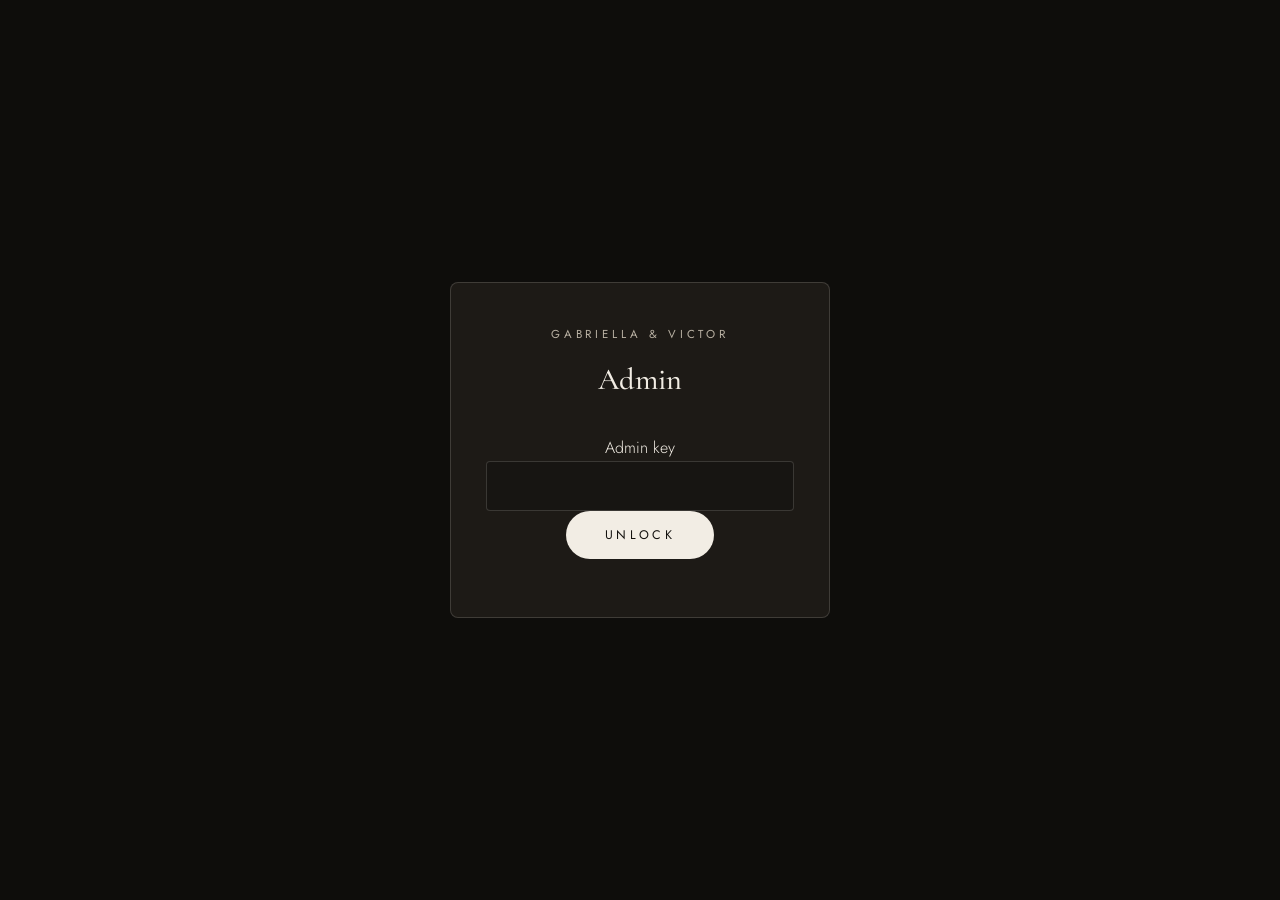
<file: admin.html>
<!doctype html>
<html lang="en">
<head>
<meta charset="utf-8">
<meta name="viewport" content="width=device-width, initial-scale=1">
<meta name="robots" content="noindex, nofollow">
<title>Gift & Canvas Admin — Gabriella &amp; Victor</title>
<link rel="preconnect" href="https://fonts.googleapis.com">
<link rel="preconnect" href="https://fonts.gstatic.com" crossorigin>
<link href="https://fonts.googleapis.com/css2?family=Caveat:wght@400;600&family=Cormorant+Garamond:wght@300;400;500&family=Jost:wght@300;400;500&display=swap" rel="stylesheet">
<link rel="stylesheet" href="css/style.css?v=24">
<link rel="stylesheet" href="css/admin.css?v=24">
</head>
<body class="admin">

<!-- ═══════════ KEY GATE ═══════════ -->
<div class="ad-gate" id="adGate">
  <form class="ad-gate-card" id="adGateForm">
    <p class="eyebrow center">Gabriella &amp; Victor</p>
    <h1>Admin</h1>
    <label class="field"><span>Admin key</span><input type="password" id="adKey" autocomplete="current-password" required></label>
    <button class="btn btn-light" type="submit">Unlock</button>
    <p class="form-note" id="adGateNote"></p>
  </form>
</div>

<!-- ═══════════ DASHBOARD ═══════════ -->
<div class="ad-shell" id="adShell" hidden>
  <header class="ad-head">
    <div>
      <p class="eyebrow">Gabriella &amp; Victor</p>
      <h1>Gifts &amp; Canvas</h1>
    </div>
    <div class="ad-head-right">
      <button class="btn btn-outline sm" type="button" id="adRefresh">Refresh</button>
      <button class="btn btn-outline sm" type="button" id="adLock">Lock</button>
    </div>
  </header>

  <div class="ad-stats" id="adStats"></div>

  <button class="ad-navtoggle" type="button" id="adNavToggle" aria-expanded="false" aria-controls="adTabs">
    <span class="ad-burger" aria-hidden="true"><i></i><i></i><i></i></span>
    <span id="adNavLabel">RSVPs</span>
    <span class="ad-navchev" aria-hidden="true">&#9662;</span>
  </button>
  <nav class="ad-tabs" id="adTabs">
    <button class="ad-tab active" type="button" data-view="rsvp">RSVPs <i id="adCountRsvp"></i></button>
    <button class="ad-tab" type="button" data-view="board">Board</button>
    <button class="ad-tab" type="button" data-view="unconfirmed">Unconfirmed <i id="adCountUnconfirmed"></i></button>
    <button class="ad-tab" type="button" data-view="received">Ordered &amp; received <i id="adCountRec"></i></button>
    <button class="ad-tab" type="button" data-view="links">Link health <i id="adCountLinks"></i></button>
    <button class="ad-tab" type="button" data-view="canvas">Canvas</button>
    <button class="ad-tab" type="button" data-view="moderation">Moderation <i id="adCountMod"></i></button>
  </nav>

  <main class="ad-body">
    <section class="ad-view" id="viewRsvp"></section>
    <section class="ad-view" id="viewBoard" hidden></section>
    <section class="ad-view" id="viewUnconfirmed" hidden></section>
    <section class="ad-view" id="viewReceived" hidden></section>
    <section class="ad-view" id="viewLinks" hidden></section>
    <section class="ad-view" id="viewModeration" hidden></section>

    <!-- ── Canvas export ── -->
    <section class="ad-view" id="viewCanvas" hidden>
      <div class="ad-canvas-wrap">
        <div class="ad-canvas-controls">
          <h3>The Third Canvas</h3>
          <p class="ad-muted" id="cxStats">Loading strokes…</p>

          <label class="ad-field"><span>Size</span>
            <select id="cxSize">
              <option value="2400">Share — artwork prints 7&Prime; wide (safe on phones)</option>
              <option value="4000" selected>Print — artwork prints 11.7&Prime; wide</option>
              <option value="6000">Large print — artwork prints 17.6&Prime; wide (desktop only)</option>
            </select>
          </label>

          <p class="ad-muted ad-out" id="cxOut"></p>

          <label class="ad-check"><input type="checkbox" id="cxSignatures" checked><span>Signatures beside each stroke</span></label>
          <label class="ad-check"><input type="checkbox" id="cxRoll" checked><span>Roll call of every name</span></label>
          <label class="ad-check"><input type="checkbox" id="cxPaper" checked><span>Warm paper background</span></label>
          <label class="ad-check"><input type="checkbox" id="cxHidden"><span>Include hidden (unapproved) strokes</span></label>

          <div class="ad-actions">
            <button class="btn btn-light sm" type="button" id="cxPng">Download PNG</button>
            <button class="btn btn-outline sm" type="button" id="cxSvg">Download SVG</button>
          </div>
          <p class="form-note" id="cxNote"></p>
          <p class="ad-muted ad-fine">SVG stays sharp at any print size and keeps names as real text — that is the one to hand a printer. Very large PNGs can fail on iPhones; use a laptop for those.</p>
        </div>

        <div class="ad-canvas-preview">
          <canvas id="cxPreview"></canvas>
        </div>
      </div>
    </section>
  </main>
</div>

<!-- ═══════════ EMAIL COMPOSER ═══════════ -->
<div class="ad-overlay" id="adMailModal" hidden>
  <form class="ad-modal" id="adMailForm">
    <button class="booth-close" type="button" id="adMailClose" aria-label="Close">&times;</button>
    <p class="eyebrow" id="adMailKind">Gentle check-in</p>
    <h3 id="adMailTo">To someone</h3>
    <label class="field"><span>Subject</span><input type="text" id="adMailSubject" required></label>
    <label class="field"><span>Message</span><textarea id="adMailBody" rows="9" required></textarea></label>
    <p class="ad-muted ad-fine">Sends from the wedding account as “Gabriella &amp; Victor”. Edit freely before sending — nothing goes out until you press Send.</p>
    <button class="btn btn-light" type="submit" id="adMailSend">Send</button>
    <p class="form-note" id="adMailNote"></p>
  </form>
</div>

<script src="js/config.js?v=24"></script>
<script src="js/canvas-export.js?v=24"></script>
<script src="js/admin.js?v=24"></script>
</body>
</html>
</file>
<file: css/style.css>
/* ═══════════ Gabriella & Victor — Of Grace & Love ═══════════ */

:root {
  --bg: #0e0d0b;
  --bg-soft: #171512;
  --card: #1d1a16;
  --ink: #f2ede4;
  --ink-dim: #b9b1a3;
  --line: rgba(242, 237, 228, 0.16);
  --sage: #9caf88;
  --terracotta: #c1683c;
  --serif: "Cormorant Garamond", Georgia, serif;
  --sans: "Jost", "Helvetica Neue", sans-serif;
}

* { margin: 0; padding: 0; box-sizing: border-box; }
[hidden] { display: none !important; }
html { scroll-behavior: smooth; }
body {
  background: var(--bg);
  color: var(--ink);
  font-family: var(--sans);
  font-weight: 300;
  line-height: 1.7;
  -webkit-font-smoothing: antialiased;
}
body.no-scroll { overflow: hidden; }
img { max-width: 100%; display: block; }
a { color: inherit; }

.eyebrow {
  font-family: var(--sans);
  font-size: 0.72rem;
  letter-spacing: 0.34em;
  text-transform: uppercase;
  color: var(--ink-dim);
  font-weight: 400;
}
.eyebrow.center { text-align: center; }

.section-title {
  font-family: var(--serif);
  font-weight: 500;
  font-size: clamp(2.2rem, 5vw, 3.4rem);
  text-align: center;
  margin: 0.6rem 0 2.8rem;
}

section { padding: 6rem 1.5rem; max-width: 1200px; margin: 0 auto; }

/* ── Buttons ── */
.btn {
  display: inline-block;
  font-family: var(--sans);
  font-size: 0.78rem;
  letter-spacing: 0.28em;
  text-transform: uppercase;
  text-decoration: none;
  padding: 0.95rem 2.4rem;
  border-radius: 999px;
  cursor: pointer;
  transition: all 0.25s ease;
  border: 1px solid transparent;
}
.btn-dark { background: #111; color: #fff; border-color: #111; }
.btn-dark:hover { background: #2b2b2b; }
.btn-outline { border-color: rgba(255,255,255,0.7); color: #fff; background: rgba(0,0,0,0.15); backdrop-filter: blur(3px); }
.btn-outline:hover { background: #fff; color: #111; }
.btn-light { background: var(--ink); color: #14120f; border: none; }
.btn-light:hover { background: #fff; }

/* ── Welcome overlay ── */
.welcome-overlay {
  position: fixed; inset: 0; z-index: 100;
  display: flex; align-items: center; justify-content: center;
  background: rgba(10, 9, 8, 0.7);
  backdrop-filter: blur(9px);
  padding: 1.2rem;
  transition: opacity 0.6s ease;
}
.welcome-overlay.closing { opacity: 0; pointer-events: none; }
.welcome-card {
  background: #faf8f4; color: #17150f;
  max-width: 480px; width: 100%;
  max-height: 92vh; overflow-y: auto;
  padding: 3rem 2.4rem;
  text-align: center;
  border-radius: 4px;
}
.welcome-card .eyebrow { color: #6c6455; }
.welcome-card h2 { font-family: var(--serif); font-size: 1.5rem; font-weight: 600; margin: 1rem 0; line-height: 1.35; }
.heart-flourish { width: 180px; margin: 0.8rem auto 0; color: #17150f; }
.welcome-body { font-size: 0.95rem; color: #3c372e; margin-bottom: 1rem; }
.welcome-body.small { font-size: 0.85rem; }
.welcome-remind { font-family: var(--sans); font-weight: 500; text-decoration: underline; text-underline-offset: 3px; margin-bottom: 0.6rem; font-size: 0.9rem; }
.welcome-card .btn { width: 100%; margin-top: 0.8rem; }

/* ── Nav ── */
.site-nav {
  position: fixed; top: 0; left: 0; right: 0; z-index: 50;
  display: flex; justify-content: center; align-items: center;
  padding: 1.1rem 1.5rem;
  background: linear-gradient(rgba(10,9,8,0.75), transparent);
  transition: background 0.3s ease;
}
.site-nav.scrolled { background: rgba(10, 9, 8, 0.92); backdrop-filter: blur(8px); }
.site-nav nav { display: flex; gap: 1.9rem; flex-wrap: wrap; justify-content: center; }
.site-nav a {
  font-size: 0.7rem; letter-spacing: 0.26em; text-transform: uppercase;
  text-decoration: none; color: #fff; opacity: 0.85; font-weight: 400;
}
.site-nav a:hover { opacity: 1; }
.nav-toggle { display: none; }

/* ── Hero ── */
.hero {
  position: relative; max-width: none; padding: 0;
  min-height: 100svh;
  display: flex; align-items: flex-end; justify-content: center;
}
.hero-bg { position: absolute; inset: 0; background-size: cover; background-position: center 30%; }
.hero-shade {
  position: absolute; inset: 0;
  background: linear-gradient(rgba(14,13,11,0.25) 0%, rgba(14,13,11,0.1) 45%, rgba(14,13,11,0.82) 100%);
}
.countdown {
  position: absolute; top: 5.2rem; left: 50%; transform: translateX(-50%);
  display: flex; gap: 1.4rem;
  background: rgba(14,13,11,0.45); backdrop-filter: blur(6px);
  padding: 0.7rem 1.8rem; border-radius: 999px;
  border: 1px solid rgba(255,255,255,0.14);
}
.countdown div { display: flex; align-items: baseline; gap: 0.25rem; }
.countdown span { font-family: var(--sans); font-weight: 400; font-size: 1.15rem; letter-spacing: 0.06em; }
.countdown small { font-size: 0.68rem; letter-spacing: 0.2em; color: var(--ink-dim); }
.hero-content { position: relative; text-align: center; padding: 0 1.5rem 11vh; }
.hero-kicker { font-size: 0.8rem; letter-spacing: 0.4em; text-transform: uppercase; margin-bottom: 1rem; }
.hero-tag {
  font-family: var(--serif); font-weight: 400;
  font-size: clamp(2.6rem, 8.5vw, 5.6rem);
  line-height: 1.05; letter-spacing: 0.02em;
}
.hero-names { font-family: var(--serif); font-style: italic; font-size: clamp(1.1rem, 2.6vw, 1.5rem); margin-top: 0.8rem; color: rgba(255,255,255,0.92); }
.hero-date { font-size: 0.78rem; letter-spacing: 0.3em; text-transform: uppercase; margin-top: 0.7rem; color: rgba(255,255,255,0.8); }
.hero-ctas { display: flex; gap: 1rem; justify-content: center; margin-top: 2.2rem; flex-wrap: wrap; }

/* ── Story ── */
.story-quote {
  font-family: var(--serif); font-style: italic; font-weight: 400;
  font-size: clamp(1.25rem, 2.8vw, 1.7rem);
  max-width: 640px; margin: 0 auto 4rem; text-align: center; color: var(--ink-dim);
}
.story-grid { display: grid; grid-template-columns: repeat(auto-fit, minmax(290px, 1fr)); gap: 2.5rem; }
.story-card { background: var(--card); border: 1px solid var(--line); border-radius: 6px; overflow: hidden; padding-bottom: 2.2rem; text-align: center; }
.story-photo { aspect-ratio: 4 / 4.6; overflow: hidden; margin-bottom: 1.8rem; }
.story-photo img { width: 100%; height: 100%; object-fit: cover; transition: transform 0.6s ease; }
.story-card:hover .story-photo img { transform: scale(1.04); }
.story-card h3 { font-family: var(--serif); font-size: 2rem; font-weight: 500; margin: 0.4rem 0 1rem; }
.story-text { padding: 0 2rem; text-align: left; color: var(--ink-dim); font-size: 0.95rem; }
.story-text p + p { margin-top: 0.9rem; }
.story-text[data-collapsed] { max-height: 8.5em; overflow: hidden; position: relative; }
.story-text[data-collapsed]::after {
  content: ""; position: absolute; left: 0; right: 0; bottom: 0; height: 3.5em;
  background: linear-gradient(transparent, var(--card));
}
.read-more {
  margin-top: 1.1rem; background: none; border: none; color: var(--ink);
  font-family: var(--sans); font-size: 0.72rem; letter-spacing: 0.3em; text-transform: uppercase;
  cursor: pointer; text-decoration: underline; text-underline-offset: 4px;
}
.story-detour { display: grid; grid-template-columns: 1fr 1.15fr; gap: 3rem; margin-top: 4.5rem; align-items: center; }
.detour-photo { border-radius: 6px; overflow: hidden; }
.detour-text p { color: var(--ink-dim); margin-top: 0.9rem; font-size: 0.98rem; }
.detour-text strong { color: var(--ink); font-weight: 500; }
@media (max-width: 800px) { .story-detour { grid-template-columns: 1fr; } }

/* ── Orbit gallery ── */
.orbit-wrap { display: flex; flex-direction: column; align-items: center; }
.orbit-stage {
  position: relative;
  width: min(88vw, 640px);
  height: min(88vw, 640px);
  touch-action: pan-y;
  user-select: none;
  -webkit-user-select: none;
}
.orbit-focal {
  position: absolute; top: 50%; left: 50%;
  transform: translate(-50%, -50%);
  width: 38%; height: 38%;
  border-radius: 50%; overflow: hidden;
  border: 2px solid var(--line);
  padding: 0; background: var(--card);
  cursor: zoom-in; z-index: 5;
  box-shadow: 0 0 60px rgba(0, 0, 0, 0.55);
}
.orbit-focal img, .orbit-item img {
  width: 100%; height: 100%; object-fit: cover; display: block;
  pointer-events: none;
  transition: opacity 0.45s ease;
}
.orbit-focal img.fading, .orbit-item img.fading { opacity: 0; }
.orbit-ring { position: absolute; inset: 0; }
.orbit-item {
  position: absolute; top: 50%; left: 50%;
  width: 17%; height: 17%;
  margin: -8.5% 0 0 -8.5%;
  border-radius: 50%; overflow: hidden;
  border: 1.5px solid var(--line);
  padding: 0; background: var(--card);
  cursor: pointer;
  transition: box-shadow 0.3s ease;
}
.orbit-item:hover { box-shadow: 0 0 26px rgba(156, 175, 136, 0.45); }
.orbit-item.popping { animation: orbitPop 0.5s ease; }
@keyframes orbitPop {
  0% { scale: 0.3; opacity: 0; }
  100% { scale: 1; opacity: 1; }
}
.orbit-caption {
  margin-top: 1.6rem;
  font-family: var(--serif); font-style: italic;
  font-size: 1.05rem; color: var(--ink-dim);
}
.orbit-hint { margin-top: 0.4rem; font-size: 0.68rem; letter-spacing: 0.26em; text-transform: uppercase; color: var(--ink-dim); opacity: 0.7; }
@media (max-width: 480px) {
  .orbit-item:nth-child(n + 9) { display: none; }
}

/* ── Vintage film strip ── */
.filmstrip {
  margin-top: 1.6rem;
  background: #14110d;
  border-top: 1px solid var(--line); border-bottom: 1px solid var(--line);
  padding: 26px 0;
  overflow: hidden;
  position: relative;
}
.filmstrip::before, .filmstrip::after {
  content: ""; position: absolute; left: 0; right: 0; height: 14px; z-index: 2;
  background-image: radial-gradient(circle at 8px 7px, #efe9dd 4px, transparent 4.6px);
  background-size: 34px 14px;
  background-repeat: repeat-x;
  opacity: 0.85;
}
.filmstrip::before { top: 6px; }
.filmstrip::after { bottom: 6px; }
/* Native scroll container instead of a transform-animated mega-layer:
   iOS refuses to rasterize very wide composited layers (the strip went
   blank on phones once it passed ~90 frames), and native scrolling also
   lets guests swipe the strip themselves. JS auto-advances scrollLeft. */
.filmstrip-scroller {
  overflow-x: auto;
  scrollbar-width: none;
  -webkit-overflow-scrolling: touch;
}
.filmstrip-scroller::-webkit-scrollbar { display: none; }
.filmstrip-track {
  display: flex; gap: 1.3rem; width: max-content;
  padding: 0.6rem 0;
}
.film-frame {
  flex: 0 0 168px;
  background: #efe9dd;
  padding: 8px 8px 22px;
  border-radius: 2px;
  cursor: pointer; border: none;
  box-shadow: 0 4px 14px rgba(0, 0, 0, 0.45);
}
.film-frame:nth-child(3n) { rotate: 1.4deg; }
.film-frame:nth-child(3n + 1) { rotate: -1.2deg; }
.film-frame:nth-child(4n) { rotate: 0.6deg; }
.film-frame img {
  width: 100%; aspect-ratio: 4 / 5; object-fit: cover;
  filter: sepia(0.45) contrast(0.92) saturate(0.7);
  pointer-events: none;
}

@media (prefers-reduced-motion: reduce) {
  .marquee-track { animation: none; }
}

/* ── Polaroid wish wall ── */
.wishes-lead { text-align: center; color: var(--ink-dim); max-width: 480px; margin: -1rem auto 1.8rem; }
.wall-actions { text-align: center; margin-bottom: 2.6rem; }
.wall-actions:last-child { margin: 1rem 0 0; }
.wishes-wall { columns: 4 210px; column-gap: 1.4rem; margin-bottom: 1rem; }
.polaroid {
  background: #efe9dd; color: #2b2620;
  padding: 10px 10px 14px;
  margin: 0 auto 1.6rem; break-inside: avoid;
  border-radius: 2px;
  box-shadow: 0 6px 18px rgba(0, 0, 0, 0.5);
  position: relative;
}
.polaroid::before {
  content: ""; position: absolute; top: -9px; left: 50%;
  translate: -50% 0; rotate: -2deg;
  width: 74px; height: 20px;
  background: rgba(214, 199, 167, 0.85);
  box-shadow: 0 1px 3px rgba(0,0,0,0.18);
}
.polaroid:nth-child(3n) { rotate: 1.6deg; }
.polaroid:nth-child(3n + 1) { rotate: -1.4deg; }
.polaroid:nth-child(5n) { rotate: 0.7deg; }
.polaroid.mine { outline: 2px solid var(--sage); outline-offset: 3px; }
.polaroid .ph { width: 100%; aspect-ratio: 1; object-fit: cover; display: block; background: #d8d0c0; }
.polaroid .ph-placeholder {
  width: 100%; aspect-ratio: 1; display: flex; align-items: center; justify-content: center;
  font-size: 2.2rem; background: linear-gradient(135deg, #9caf88, #6e805f);
}
.polaroid .wish-msg { font-family: "Caveat", cursive; font-size: 1.25rem; line-height: 1.25; margin: 0.7rem 0.2rem 0.2rem; }
.polaroid .wish-name { font-family: "Caveat", cursive; font-size: 1rem; color: #6c6455; text-align: right; margin-right: 0.3rem; }
.polaroid .mine-tag { font-family: var(--sans); font-size: 0.6rem; letter-spacing: 0.2em; text-transform: uppercase; color: var(--sage); position: absolute; top: -26px; left: 0; }
.wishes-empty { text-align: center; color: var(--ink-dim); font-style: italic; }

/* ── Booth modal ── */
.booth-overlay {
  position: fixed; inset: 0; z-index: 95;
  background: rgba(10, 9, 8, 0.8); backdrop-filter: blur(8px);
  display: flex; align-items: center; justify-content: center; padding: 1rem;
}
.booth-overlay[hidden] { display: none; }
.booth-card {
  background: var(--card); border: 1px solid var(--line); border-radius: 8px;
  width: 100%; max-width: 440px; max-height: 94vh; overflow-y: auto;
  padding: 2.2rem 1.9rem; text-align: center; position: relative;
}
.booth-card h3 { font-family: var(--serif); font-size: 1.6rem; font-weight: 500; margin-bottom: 1.4rem; }
.booth-close {
  position: absolute; top: 0.7rem; right: 1rem;
  background: none; border: none; color: var(--ink); font-size: 1.9rem; cursor: pointer; opacity: 0.7;
}
.booth-close:hover { opacity: 1; }
.booth-stage {
  position: relative; border-radius: 6px; overflow: hidden;
  background: var(--bg-soft); border: 1px dashed var(--line);
  aspect-ratio: 1; max-width: 300px; margin: 0.4rem auto 0.9rem;
  display: flex; align-items: center; justify-content: center;
}
.booth-idle { color: var(--ink-dim); font-size: 0.85rem; padding: 1.4rem; }
.booth-stage video, .booth-stage img { width: 100%; height: 100%; object-fit: cover; transform: scaleX(-1); }
.booth-stage img#boothPreview { transform: none; }
.booth-count {
  position: absolute; inset: 0; display: flex; align-items: center; justify-content: center;
  font-family: var(--serif); font-size: 5rem; color: #fff;
  background: rgba(0, 0, 0, 0.25); text-shadow: 0 2px 14px rgba(0,0,0,0.6);
}
.booth-flash { position: absolute; inset: 0; background: #fff; opacity: 0; pointer-events: none; }
.booth-flash.go { animation: flash 0.5s ease; }
@keyframes flash { 0% { opacity: 0.95; } 100% { opacity: 0; } }
.booth-controls { display: flex; gap: 0.6rem; justify-content: center; flex-wrap: wrap; margin-bottom: 1.2rem; }
.btn.sm { padding: 0.6rem 1.3rem; font-size: 0.68rem; }
.booth-upload { display: inline-block; }

/* ── The Third Canvas ── */
.tc-lead {
  max-width: 620px; margin: -0.6rem auto 2.6rem; text-align: center;
  color: var(--ink-dim); font-family: var(--serif); font-style: italic; font-size: 1.12rem;
}
.tc-origin {
  max-width: 460px; margin: 0 auto 2.8rem;
  background: #efe9dd; padding: 10px 10px 12px;
  border-radius: 2px; rotate: -1.2deg;
  box-shadow: 0 8px 26px rgba(0, 0, 0, 0.5);
}
.tc-origin img { width: 100%; display: block; }
.tc-origin figcaption {
  font-family: "Caveat", cursive; font-size: 1.25rem;
  color: #4a4238; text-align: center; padding-top: 0.5rem;
}
.tc-frame {
  position: relative; max-width: 860px; margin: 0 auto;
  background: #efe9dd; padding: 14px;
  border-radius: 3px; box-shadow: 0 10px 40px rgba(0, 0, 0, 0.55);
}
.tc-frame canvas {
  width: 100%; display: block; aspect-ratio: 3 / 2;
  background: #f6f1e7; border-radius: 2px;
  cursor: crosshair; touch-action: none;
}
.tc-tooltip {
  position: absolute; z-index: 4; pointer-events: none;
  background: rgba(20, 17, 13, 0.92); color: var(--ink);
  font-family: "Caveat", cursive; font-size: 1.1rem;
  padding: 0.25rem 0.8rem; border-radius: 999px; white-space: nowrap;
  translate: -50% -130%;
}
.tc-caption { text-align: center; margin-top: 1.4rem; font-family: var(--serif); font-style: italic; color: var(--ink-dim); }
.tc-tools { max-width: 640px; margin: 1.8rem auto 0; text-align: center; }
.tc-palette { display: flex; gap: 0.9rem; justify-content: center; flex-wrap: wrap; }
.tc-swatch {
  width: 40px; height: 40px; border-radius: 50%;
  border: 2px solid transparent; cursor: pointer; padding: 0;
  transition: scale 0.15s ease;
}
.tc-swatch.active { border-color: var(--ink); scale: 1.15; }
.tc-sizes { display: flex; gap: 0.9rem; justify-content: center; margin-top: 1rem; }
.tc-size {
  background: var(--card); border: 1px solid var(--line); border-radius: 50%;
  width: 42px; height: 42px; cursor: pointer;
  display: flex; align-items: center; justify-content: center;
}
.tc-size i { background: var(--ink); border-radius: 50%; display: block; }
.tc-size.active { border-color: var(--sage); }
.tc-actions { display: flex; gap: 0.7rem; justify-content: center; align-items: center; flex-wrap: wrap; margin-top: 1.3rem; }
.tc-actions input {
  background: var(--bg-soft); border: 1px solid var(--line); border-radius: 999px;
  color: var(--ink); font-family: var(--sans); font-weight: 300;
  padding: 0.6rem 1.2rem; outline: none; width: 180px;
}
.tc-actions input:focus { border-color: var(--sage); }
.tc-done { text-align: center; font-family: var(--serif); font-style: italic; font-size: 1.25rem; margin-top: 1.6rem; }
.btn:disabled { opacity: 0.45; cursor: not-allowed; }

/* ── Forms ── */
.card-form {
  background: var(--card); border: 1px solid var(--line); border-radius: 6px;
  max-width: 520px; margin: 0 auto; padding: 2.6rem 2.2rem; text-align: center;
}
.card-form.wide { max-width: 680px; }
.card-form h3 { font-family: var(--serif); font-size: 1.7rem; font-weight: 500; margin-bottom: 1.6rem; }
.field { text-align: left; margin-bottom: 1.2rem; flex: 1; }
.field label { display: block; font-size: 0.68rem; letter-spacing: 0.26em; text-transform: uppercase; color: var(--ink-dim); margin-bottom: 0.45rem; }
.field input, .field textarea, .field select {
  width: 100%; background: var(--bg-soft); border: 1px solid var(--line); border-radius: 4px;
  color: var(--ink); font-family: var(--sans); font-weight: 300; font-size: 0.95rem;
  padding: 0.8rem 0.9rem; outline: none; transition: border-color 0.2s;
}
.field input:focus, .field textarea:focus, .field select:focus { border-color: var(--sage); }
.field-row { display: flex; gap: 1.2rem; }
@media (max-width: 560px) { .field-row { flex-direction: column; gap: 0; } }
.card-form .btn { margin-top: 0.6rem; }
.form-note { font-size: 0.8rem; color: var(--ink-dim); margin-top: 1rem; }
.form-note.success { color: var(--sage); }
.form-note.error { color: var(--terracotta); }

/* ── Schedule ── */
.schedule-grid { display: grid; grid-template-columns: repeat(auto-fit, minmax(280px, 1fr)); gap: 2rem; }
.event-card { background: var(--card); border: 1px solid var(--line); border-radius: 6px; padding: 2.4rem 2.2rem; }
.event-card h3 { font-family: var(--serif); font-size: 1.9rem; font-weight: 500; margin: 0.5rem 0 1.4rem; }
.event-card dl div { padding: 0.9rem 0; border-top: 1px solid var(--line); }
.event-card dt { font-size: 0.68rem; letter-spacing: 0.26em; text-transform: uppercase; color: var(--ink-dim); margin-bottom: 0.3rem; }
.event-card dd { font-size: 0.98rem; }
.swatches { display: flex; gap: 1.4rem; margin: 1rem 0 1.4rem; }
.swatch { text-align: center; }
.swatch i { display: block; width: 62px; height: 62px; border-radius: 50%; border: 1px solid var(--line); margin-bottom: 0.6rem; }
.swatch span { font-size: 0.72rem; letter-spacing: 0.18em; text-transform: uppercase; color: var(--ink-dim); }

/* ── Gifting ── */
.gifting-lead { max-width: 560px; margin: 0 auto 3rem; text-align: center; color: var(--ink-dim); }
.gifting-grid { display: grid; grid-template-columns: repeat(auto-fit, minmax(260px, 1fr)); gap: 2rem; max-width: 760px; margin: 0 auto; }
.gift-card { background: var(--card); border: 1px solid var(--line); border-radius: 6px; padding: 2.2rem; text-align: center; }
.gift-card h4 { font-family: var(--sans); font-weight: 400; font-size: 0.75rem; letter-spacing: 0.3em; text-transform: uppercase; color: var(--ink-dim); margin-bottom: 1.2rem; }
.gift-card .bank { font-family: var(--serif); font-size: 1.4rem; }
.gift-card .acct { font-size: 1.6rem; letter-spacing: 0.14em; margin: 0.5rem 0; font-weight: 400; }
.gift-card .holder { color: var(--ink-dim); font-size: 0.9rem; }

/* ── FAQ ── */
.faq-list { max-width: 680px; margin: 0 auto; }
.faq-list details { border-top: 1px solid var(--line); }
.faq-list details:last-child { border-bottom: 1px solid var(--line); }
.faq-list summary {
  cursor: pointer; list-style: none; padding: 1.4rem 2.4rem 1.4rem 0.2rem;
  font-family: var(--sans); font-size: 0.82rem; letter-spacing: 0.22em; text-transform: uppercase;
  position: relative;
}
.faq-list summary::-webkit-details-marker { display: none; }
.faq-list summary::after { content: "+"; position: absolute; right: 0.4rem; font-size: 1.2rem; transition: transform 0.25s; }
.faq-list details[open] summary::after { transform: rotate(45deg); }
.faq-list details p { padding: 0 0.2rem 1.5rem; color: var(--ink-dim); font-size: 0.95rem; }
.tag-inline { color: var(--sage); }

/* ── Footer ── */
.footer { padding: 4rem 0 2.5rem; border-top: 1px solid var(--line); overflow: hidden; }
.marquee { white-space: nowrap; overflow: hidden; opacity: 0.5; }
.marquee-track { display: inline-block; animation: marquee 30s linear infinite; font-family: var(--serif); font-style: italic; font-size: 1.6rem; }
@keyframes marquee { from { transform: translateX(0); } to { transform: translateX(-50%); } }
.footer-contact { text-align: center; margin-top: 2.2rem; font-size: 0.8rem; letter-spacing: 0.2em; text-transform: uppercase; color: var(--ink-dim); }
.footer-contact a { color: var(--ink); text-decoration: none; border-bottom: 1px solid var(--line); }
.footer-credit { text-align: center; margin-top: 1rem; font-size: 0.8rem; color: var(--ink-dim); }

/* ── Lightbox ── */
.lightbox {
  position: fixed; inset: 0; z-index: 90;
  background: rgba(8, 7, 6, 0.94);
  display: flex; align-items: center; justify-content: center;
}
.lightbox[hidden] { display: none; }
.lightbox img { max-width: 92vw; max-height: 88vh; border-radius: 4px; }
.lightbox button {
  position: absolute; background: none; border: none; color: #fff;
  font-size: 2.6rem; cursor: pointer; opacity: 0.75; line-height: 1;
}
.lightbox button:hover { opacity: 1; }
.lightbox-close { top: 1.2rem; right: 1.8rem; }
.lightbox-prev { left: 1.2rem; top: 50%; transform: translateY(-50%); }
.lightbox-next { right: 1.2rem; top: 50%; transform: translateY(-50%); }

/* ── Mobile nav ── */
@media (max-width: 720px) {
  .site-nav { justify-content: flex-end; }
  .site-nav nav {
    display: none; position: absolute; top: 100%; left: 0; right: 0;
    flex-direction: column; align-items: center; gap: 0;
    background: rgba(10, 9, 8, 0.97); padding: 1rem 0 1.6rem;
  }
  .site-nav nav a { padding: 0.75rem 0; }
  .site-nav.open nav { display: flex; }
  .nav-toggle {
    display: flex; flex-direction: column; gap: 5px;
    background: none; border: none; cursor: pointer; padding: 0.4rem;
  }
  .nav-toggle span { width: 24px; height: 1.5px; background: #fff; display: block; }
  .countdown { gap: 0.9rem; padding: 0.55rem 1.2rem; top: 4.6rem; }
  .countdown span { font-size: 0.95rem; }
  section { padding: 4.5rem 1.2rem; }
}

/* ── Gift registry ── */
.registry-head {
  display: flex; flex-wrap: wrap; gap: 1rem; align-items: center; justify-content: space-between;
  max-width: 1000px; margin: 0 auto 1.8rem;
}
.registry-filters { display: flex; flex-wrap: wrap; gap: 0.5rem; }
.registry-filter {
  background: none; border: 1px solid var(--line); color: var(--ink-dim);
  font-family: var(--sans); font-size: 0.66rem; letter-spacing: 0.18em; text-transform: uppercase;
  padding: 0.5rem 1rem; border-radius: 999px; cursor: pointer; transition: all 0.25s ease;
}
.registry-filter:hover { color: var(--ink); border-color: var(--ink-dim); }
.registry-filter.active { background: var(--ink); color: var(--bg); border-color: var(--ink); }

.registry-grid {
  display: grid; grid-template-columns: repeat(auto-fill, minmax(230px, 1fr));
  gap: 1.6rem; max-width: 1000px; margin: 0 auto;
}
.registry-card {
  background: var(--card); border: 1px solid var(--line); border-radius: 6px;
  overflow: hidden; text-align: left; padding: 0; cursor: pointer;
  font-family: var(--sans); color: var(--ink);
  display: flex; flex-direction: column; transition: border-color 0.25s ease, transform 0.25s ease;
}
.registry-card:hover:not(.taken) { border-color: var(--sage); transform: translateY(-3px); }
.registry-card.selected { border-color: var(--sage); box-shadow: 0 0 0 1px var(--sage); }
.registry-card.taken { cursor: default; opacity: 0.55; }
.registry-thumb {
  aspect-ratio: 4 / 3; background: var(--bg-soft); position: relative;
  display: flex; align-items: center; justify-content: center; overflow: hidden;
}
.registry-thumb img { width: 100%; height: 100%; object-fit: cover; }
.registry-thumb .ph-mark {
  font-family: var(--serif); font-size: 2.4rem; color: var(--ink-dim); opacity: 0.4;
}
.registry-card.taken .registry-thumb img { filter: grayscale(1); }
.registry-tick {
  position: absolute; top: 0.6rem; right: 0.6rem;
  width: 26px; height: 26px; border-radius: 50%;
  background: var(--sage); color: #17150f; font-size: 0.95rem;
  display: none; align-items: center; justify-content: center;
}
.registry-card.selected .registry-tick { display: flex; }
.registry-body { padding: 1rem 1.1rem 1.2rem; display: flex; flex-direction: column; gap: 0.45rem; flex: 1; }
.registry-cat { font-size: 0.6rem; letter-spacing: 0.24em; text-transform: uppercase; color: var(--ink-dim); }
.registry-name { font-family: var(--serif); font-size: 1.12rem; line-height: 1.3; font-weight: 500; }
.registry-price { font-size: 0.88rem; color: var(--ink-dim); }
.registry-share-note { font-size: 0.72rem; color: var(--sage); }
.registry-state { font-size: 0.76rem; color: var(--ink-dim); margin-top: auto; padding-top: 0.5rem; }
.registry-card.taken .registry-state { color: var(--terracotta); }
.registry-bar { height: 4px; border-radius: 999px; background: var(--line); overflow: hidden; margin-top: 0.5rem; }
.registry-bar i { display: block; height: 100%; background: var(--sage); border-radius: 999px; }
.registry-note { text-align: center; margin-top: 1.6rem; }
.registry-skeleton { text-align: center; color: var(--ink-dim); font-style: italic; padding: 2rem 0; grid-column: 1 / -1; }
.gifting-cash { margin-top: 4.5rem; }
.gifting-cash .eyebrow { margin-bottom: 1.6rem; }

/* ── Sticky selection bar ── */
.gift-bar {
  position: fixed; left: 50%; bottom: 1.2rem; translate: -50% 0; z-index: 60;
  display: flex; align-items: center; gap: 1rem;
  background: var(--card); border: 1px solid var(--sage); border-radius: 999px;
  padding: 0.6rem 0.7rem 0.6rem 1.4rem;
  box-shadow: 0 10px 34px rgba(0, 0, 0, 0.55);
  font-family: var(--sans); max-width: calc(100vw - 2rem);
}
.gift-bar[hidden] { display: none; }
.gift-bar-count { font-size: 0.78rem; letter-spacing: 0.06em; white-space: nowrap; }
.gift-bar-total { font-size: 0.78rem; color: var(--ink-dim); white-space: nowrap; }
.gift-bar-clear {
  background: none; border: none; color: var(--ink-dim); font-size: 1.4rem;
  cursor: pointer; line-height: 1; padding: 0 0.3rem;
}
.gift-bar-clear:hover { color: var(--ink); }
/* keep the bar from covering the last row of cards */
body.has-gift-bar .gifting { padding-bottom: 8rem; }

/* ── Gift claim modal ── */
.gift-panel { max-width: 520px; text-align: left; }
.gift-panel .eyebrow { text-align: left; }
.gift-panel-title { font-family: var(--serif); font-size: 1.7rem; font-weight: 500; margin: 0.5rem 0 0.5rem; }
.gift-panel-lead { color: var(--ink-dim); font-size: 0.9rem; margin-bottom: 1.6rem; }
.gift-form .field { margin-bottom: 1rem; }
.gift-form .field em { font-style: normal; color: var(--ink-dim); text-transform: none; letter-spacing: 0; }
.gift-check {
  display: flex; align-items: center; gap: 0.6rem; margin: -0.3rem 0 1.2rem;
  font-size: 0.82rem; color: var(--ink-dim); cursor: pointer;
}
.gift-check input { accent-color: var(--sage); width: 16px; height: 16px; }
.gift-chosen { border-top: 1px solid var(--line); padding-top: 1.1rem; margin-bottom: 1.2rem; }
.gift-chosen-label { font-size: 0.62rem; letter-spacing: 0.24em; text-transform: uppercase; color: var(--ink-dim); margin-bottom: 0.7rem; }
.gift-chosen-list { list-style: none; display: flex; flex-direction: column; gap: 0.5rem; }
.gift-chosen-list li { display: flex; align-items: center; gap: 0.7rem; font-size: 0.88rem; }
.gift-chosen-list .gc-name { flex: 1; }
.gift-chosen-list .gc-price { color: var(--ink-dim); font-size: 0.8rem; }
.gift-chosen-list .gc-drop {
  background: none; border: none; color: var(--ink-dim); font-size: 1.2rem; cursor: pointer; line-height: 1; padding: 0 0.2rem;
}
.gift-chosen-list .gc-drop:hover { color: var(--terracotta); }
.gift-fineprint { font-size: 0.74rem; color: var(--ink-dim); margin-top: 1rem; line-height: 1.5; }
.hp { position: absolute; left: -9999px; width: 1px; height: 1px; overflow: hidden; }

/* ── Post-claim checkout panel ── */
.gift-done { text-align: left; }
.gift-block { border-top: 1px solid var(--line); padding-top: 1.2rem; margin-top: 1.4rem; }
.gift-block h4 {
  font-family: var(--sans); font-weight: 400; font-size: 0.64rem;
  letter-spacing: 0.24em; text-transform: uppercase; color: var(--ink-dim); margin-bottom: 0.9rem;
}
.gift-buylist { list-style: none; display: flex; flex-direction: column; gap: 0.7rem; }
.gift-buylist a {
  display: flex; justify-content: space-between; align-items: center; gap: 0.8rem;
  border: 1px solid var(--line); border-radius: 6px; padding: 0.8rem 1rem;
  font-size: 0.9rem; transition: border-color 0.2s;
}
.gift-buylist a:hover { border-color: var(--sage); }
.gift-buylist .gb-vendor { font-size: 0.72rem; color: var(--ink-dim); white-space: nowrap; }
.gift-copybox {
  background: var(--bg-soft); border: 1px solid var(--line); border-radius: 6px;
  padding: 1rem 1.1rem; font-size: 0.9rem; line-height: 1.65;
}
.gift-copybox .gc-total { color: var(--sage); }
.gift-copybox .btn { margin-top: 0.9rem; }
.gift-taken-note { color: var(--terracotta); font-size: 0.85rem; margin-bottom: 1rem; line-height: 1.55; }
.gift-done .btn { margin-top: 1.6rem; }

@media (max-width: 560px) {
  .registry-grid { grid-template-columns: repeat(auto-fill, minmax(150px, 1fr)); gap: 1rem; }
  .registry-body { padding: 0.8rem 0.85rem 1rem; }
  .registry-name { font-size: 1rem; }
  .registry-head { justify-content: center; }
  .gift-bar { padding-left: 1.1rem; gap: 0.7rem; }
  .gift-bar-total { display: none; }
}
.registry-thumb .ph-mark[hidden] { display: none; }
.registry-img { width: 100%; height: 100%; object-fit: cover; }
.gc-row { display: flex; align-items: center; gap: 0.7rem; }
.gc-picker { margin: 0.6rem 0 0.2rem; padding-left: 0.2rem; }
.gc-picker-q { font-size: 0.72rem; color: var(--ink-dim); margin-bottom: 0.45rem; }
.gc-opt {
  display: flex; align-items: center; gap: 0.6rem; cursor: pointer;
  padding: 0.42rem 0.6rem; border: 1px solid var(--line); border-radius: 4px;
  margin-bottom: 0.35rem; font-size: 0.82rem; transition: border-color 0.2s;
}
.gc-opt:hover { border-color: var(--ink-dim); }
.gc-opt.on { border-color: var(--sage); background: rgba(156, 175, 136, 0.08); }
.gc-opt input { accent-color: var(--sage); }
.gc-opt span { flex: 1; color: var(--ink-dim); }
.gc-opt.on span { color: var(--ink); }
.gc-opt b { font-weight: 400; color: var(--ink); }
.gc-qty { color: var(--ink-dim); font-size: 0.8rem; }
.gb-full { font-style: normal; font-size: 0.72rem; color: var(--sage); display: block; margin-top: 0.15rem; }
.gift-mailnote {
  background: rgba(156, 175, 136, 0.12);
  border: 1px solid rgba(156, 175, 136, 0.45);
  border-radius: 6px;
  padding: 0.95rem 1.05rem;
  font-size: 0.86rem; line-height: 1.6; color: var(--ink-dim);
  margin-bottom: 0.4rem;
}
.gift-mailnote strong { display: block; color: var(--ink); font-weight: 400; margin-bottom: 0.3rem; }
.gift-mailnote .gm-spam { color: var(--sage); }
.card-form.form-closed { opacity: 0.6; }
.card-form.form-closed .btn { cursor: not-allowed; }

/* ── Wish wall: text-only wishes and phone layout ── */
.polaroid.note { padding-top: 22px; }
.polaroid.note .wish-msg { margin-top: 0.2rem; font-size: 1.32rem; }

@media (max-width: 620px) {
  /* two columns rather than one, so the wall reads as a wall */
  .wishes-wall { columns: 2 130px; column-gap: 0.8rem; }
  .polaroid { padding: 7px 7px 10px; margin-bottom: 1rem; }
  .polaroid .wish-msg { font-size: 1.05rem; line-height: 1.2; margin: 0.5rem 0.15rem 0.15rem; }
  .polaroid.note .wish-msg { font-size: 1.1rem; }
  .polaroid .wish-name { font-size: 0.85rem; }
  .polaroid::before { width: 54px; height: 15px; top: -7px; }
  .polaroid .mine-tag { font-size: 0.52rem; top: -20px; }
}

/* ── The Third Canvas: a wide, scrollable world ── */
.tc-scroller {
  overflow-x: auto; overflow-y: hidden;
  -webkit-overflow-scrolling: touch;
  scrollbar-width: thin;
}
.tc-scroller::-webkit-scrollbar { height: 6px; }
.tc-scroller::-webkit-scrollbar-thumb { background: rgba(156,175,136,0.5); border-radius: 3px; }
/* browsing pans; painting locks the scroll so a drag draws instead */
.tc-frame canvas { touch-action: pan-x; cursor: grab; }
.tc-frame.painting canvas { touch-action: none; cursor: crosshair; }
.tc-frame.painting .tc-scroller { overflow-x: hidden; }
.tc-hint {
  text-align: center; color: var(--ink-dim); font-size: 0.78rem;
  margin: 0.7rem auto 0; max-width: 460px;
}
.tc-arrow {
  position: absolute; top: 50%; translate: 0 -50%;
  width: 38px; height: 38px; border-radius: 50%;
  background: rgba(20, 18, 15, 0.55); border: 1px solid rgba(242,237,228,0.25);
  color: var(--ink); font-size: 1.5rem; line-height: 1; cursor: pointer;
  display: flex; align-items: center; justify-content: center;
  transition: background 0.2s;
}
.tc-arrow:hover { background: rgba(20, 18, 15, 0.8); }
.tc-arrow-l { left: 20px; }
.tc-arrow-r { right: 20px; }
.tc-frame.painting .tc-arrow { display: none; }
@media (max-width: 620px) {
  .tc-arrow { width: 32px; height: 32px; font-size: 1.2rem; }
  .tc-arrow-l { left: 16px; } .tc-arrow-r { right: 16px; }
}
/* The scroller must have its own width: the canvas is sized from it, so if it
   shrink-wrapped to the canvas the two would collapse to zero. */
.tc-frame { width: 100%; box-sizing: border-box; }
.tc-scroller { width: 100%; }
</file>
<file: css/admin.css>
/* ── Admin dashboard — reuses the site's tokens from style.css ── */
body.admin { background: var(--bg); color: var(--ink); font-family: var(--sans); }
.admin h1 { font-family: var(--serif); font-weight: 500; font-size: 1.9rem; }
.admin h3 { font-family: var(--serif); font-weight: 500; font-size: 1.35rem; margin-bottom: 0.4rem; }
.ad-muted { color: var(--ink-dim); font-size: 0.85rem; }
.ad-fine { font-size: 0.76rem; line-height: 1.55; margin-top: 0.8rem; }

/* Gate */
.ad-gate { min-height: 100vh; display: flex; align-items: center; justify-content: center; padding: 1.5rem; }
.ad-gate[hidden] { display: none; }
.ad-gate-card {
  background: var(--card); border: 1px solid var(--line); border-radius: 8px;
  padding: 2.6rem 2.2rem; width: 100%; max-width: 380px; text-align: center;
}
.ad-gate-card h1 { margin: 0.6rem 0 1.8rem; }
.ad-gate-card .field { text-align: left; }

/* Shell */
.ad-shell { max-width: 1100px; margin: 0 auto; padding: 2.5rem 1.5rem 5rem; }
.ad-shell[hidden] { display: none; }
.ad-head { display: flex; justify-content: space-between; align-items: flex-end; gap: 1rem; flex-wrap: wrap; margin-bottom: 2rem; }
.ad-head-right { display: flex; gap: 0.6rem; }

.ad-stats { display: grid; grid-template-columns: repeat(auto-fit, minmax(130px, 1fr)); gap: 1rem; margin-bottom: 2rem; }
.ad-stat { background: var(--card); border: 1px solid var(--line); border-radius: 6px; padding: 1.1rem 1.2rem; }
.ad-stat b { display: block; font-family: var(--serif); font-size: 1.9rem; font-weight: 500; }
.ad-stat span { font-size: 0.62rem; letter-spacing: 0.22em; text-transform: uppercase; color: var(--ink-dim); }

.ad-tabs { display: flex; flex-wrap: wrap; gap: 0.4rem; border-bottom: 1px solid var(--line); margin-bottom: 1.8rem; }
.ad-tab {
  background: none; border: none; border-bottom: 2px solid transparent; color: var(--ink-dim);
  font-family: var(--sans); font-size: 0.72rem; letter-spacing: 0.18em; text-transform: uppercase;
  padding: 0.8rem 1rem; cursor: pointer; transition: all 0.2s;
}
.ad-tab:hover { color: var(--ink); }
.ad-tab.active { color: var(--ink); border-bottom-color: var(--sage); }
.ad-tab i { font-style: normal; color: var(--terracotta); font-size: 0.7rem; }
.ad-view[hidden] { display: none; }

/* Rows */
.ad-row {
  background: var(--card); border: 1px solid var(--line); border-radius: 6px;
  padding: 1.1rem 1.3rem; margin-bottom: 0.8rem;
  display: flex; gap: 1rem; align-items: center; flex-wrap: wrap;
}
.ad-row-main { flex: 1; min-width: 200px; }
.ad-row-title { font-size: 0.98rem; margin-bottom: 0.25rem; }
.ad-row-sub { font-size: 0.78rem; color: var(--ink-dim); line-height: 1.5; }
.ad-row-acts { display: flex; gap: 0.5rem; flex-wrap: wrap; }
.ad-pill {
  font-size: 0.6rem; letter-spacing: 0.16em; text-transform: uppercase;
  padding: 0.3rem 0.7rem; border-radius: 999px; border: 1px solid var(--line); color: var(--ink-dim);
  white-space: nowrap;
}
.ad-pill.held { color: var(--c9a45c, #c9a45c); border-color: rgba(201,164,92,0.4); }
.ad-pill.ordered { color: var(--sage); border-color: rgba(156,175,136,0.45); }
.ad-pill.received { color: var(--sage); border-color: var(--sage); background: rgba(156,175,136,0.12); }
.ad-pill.released { color: var(--ink-dim); opacity: 0.6; }
.ad-pill.stale { color: var(--terracotta); border-color: rgba(193,104,60,0.45); }
.ad-empty { color: var(--ink-dim); font-style: italic; padding: 2rem 0; text-align: center; }
.ad-bar { height: 4px; border-radius: 999px; background: var(--line); overflow: hidden; margin-top: 0.5rem; max-width: 200px; }
.ad-bar i { display: block; height: 100%; background: var(--sage); }
.ad-msg { font-family: "Caveat", cursive; font-size: 1.05rem; color: var(--ink); margin-top: 0.4rem; }

/* Fields */
.ad-field { display: block; margin-bottom: 1rem; }
.ad-field > span { display: block; font-size: 0.66rem; letter-spacing: 0.2em; text-transform: uppercase; color: var(--ink-dim); margin-bottom: 0.5rem; }
.ad-field select {
  width: 100%; background: var(--bg-soft); border: 1px solid var(--line); color: var(--ink);
  font-family: var(--sans); font-size: 0.88rem; padding: 0.7rem 0.8rem; border-radius: 4px;
}
.ad-check { display: flex; align-items: center; gap: 0.6rem; margin-bottom: 0.7rem; font-size: 0.85rem; color: var(--ink-dim); cursor: pointer; }
.ad-check input { accent-color: var(--sage); width: 16px; height: 16px; }
.ad-actions { display: flex; gap: 0.6rem; flex-wrap: wrap; margin-top: 1.4rem; }

/* Canvas tab */
.ad-canvas-wrap { display: grid; grid-template-columns: 300px 1fr; gap: 2rem; align-items: start; }
.ad-canvas-preview { background: var(--bg-soft); border: 1px solid var(--line); border-radius: 6px; padding: 1rem; }
.ad-canvas-preview canvas { width: 100%; height: auto; display: block; border-radius: 3px; }
@media (max-width: 780px) { .ad-canvas-wrap { grid-template-columns: 1fr; } }

/* Email composer */
.ad-overlay {
  position: fixed; inset: 0; z-index: 95; background: rgba(10,9,8,0.82); backdrop-filter: blur(8px);
  display: flex; align-items: center; justify-content: center; padding: 1rem;
}
.ad-overlay[hidden] { display: none; }
.ad-modal {
  background: var(--card); border: 1px solid var(--line); border-radius: 8px;
  width: 100%; max-width: 520px; max-height: 94vh; overflow-y: auto;
  padding: 2.2rem 1.9rem; position: relative;
}
.ad-modal h3 { margin: 0.4rem 0 1.4rem; }
.ad-modal textarea { font-family: var(--sans); line-height: 1.6; }
.ad-out { font-size: 0.76rem; margin: -0.4rem 0 1rem; letter-spacing: 0.04em; }
.ad-out.ad-warn { color: var(--terracotta); }
.ad-qty { font-size: 0.62rem; letter-spacing: 0.14em; text-transform: uppercase; color: var(--sage); margin-left: 0.4rem; }
.ad-row.ad-dim { opacity: 0.55; }
.ad-danger { color: var(--terracotta); border-color: rgba(193,104,60,0.4); }
.ad-danger:hover { border-color: var(--terracotta); }
.ad-view h3 { margin-bottom: 0.9rem; }
.ad-rsvp-tools { display: flex; gap: 0.6rem; align-items: center; flex-wrap: wrap; }
.ad-search {
  background: var(--bg-soft); border: 1px solid var(--line); color: var(--ink);
  font-family: var(--sans); font-size: 0.82rem; padding: 0.55rem 0.8rem;
  border-radius: 999px; min-width: 210px; outline: none;
}
.ad-search:focus { border-color: var(--sage); }
.ad-row-acts a.btn { text-decoration: none; }
.ad-switch {
  display: flex; align-items: center; gap: 1rem; flex-wrap: wrap;
  background: var(--card); border: 1px solid var(--line); border-left: 3px solid var(--sage);
  border-radius: 6px; padding: 1rem 1.2rem; margin-bottom: 1.4rem;
}
.ad-switch.off { border-left-color: var(--terracotta); }
.ad-switch-main { flex: 1; min-width: 220px; }
.ad-switch-main b { display: block; font-weight: 400; font-size: 0.98rem; margin-bottom: 0.2rem; }
.ad-switch-main span { font-size: 0.8rem; color: var(--ink-dim); }

/* ── Tab navigation ──
   Six tabs with long labels wrapped into a ragged three-line block on a
   phone. Desktop keeps the row; mobile collapses it behind a menu button. */
.ad-navtoggle { display: none; }

@media (max-width: 760px) {
  .ad-navtoggle {
    display: flex; align-items: center; gap: 0.75rem; width: 100%;
    background: var(--card); border: 1px solid var(--line); border-radius: 6px;
    color: var(--ink); font-family: var(--sans);
    font-size: 0.74rem; letter-spacing: 0.2em; text-transform: uppercase;
    padding: 0.9rem 1.1rem; margin-bottom: 0.6rem; cursor: pointer;
  }
  .ad-navtoggle:hover { border-color: var(--ink-dim); }
  .ad-navchev { margin-left: auto; color: var(--ink-dim); transition: rotate 0.2s ease; }
  .ad-navtoggle[aria-expanded="true"] .ad-navchev { rotate: 180deg; }

  .ad-burger { display: grid; gap: 3px; }
  .ad-burger i { display: block; width: 15px; height: 1.5px; background: var(--sage); }

  .ad-tabs { display: none; flex-direction: column; gap: 0; border-bottom: none; margin-bottom: 1.4rem; }
  .ad-tabs.open { display: flex; }
  .ad-tabs .ad-tab {
    text-align: left; width: 100%;
    border: 1px solid var(--line); border-radius: 6px;
    padding: 0.85rem 1.1rem; margin-bottom: 0.4rem;
    border-bottom: 1px solid var(--line);
  }
  .ad-tabs .ad-tab.active {
    border-color: var(--sage); background: rgba(156, 175, 136, 0.1); color: var(--ink);
  }
  .ad-stats { grid-template-columns: repeat(auto-fit, minmax(104px, 1fr)); gap: 0.6rem; }
  .ad-stat { padding: 0.8rem 0.9rem; }
  .ad-stat b { font-size: 1.5rem; }
  .ad-shell { padding: 1.5rem 1rem 4rem; }
  .ad-row { padding: 0.95rem 1rem; }
  .ad-row-acts { width: 100%; }
  .ad-rsvp-tools { width: 100%; }
  .ad-search { flex: 1; min-width: 0; }
}
</file>
